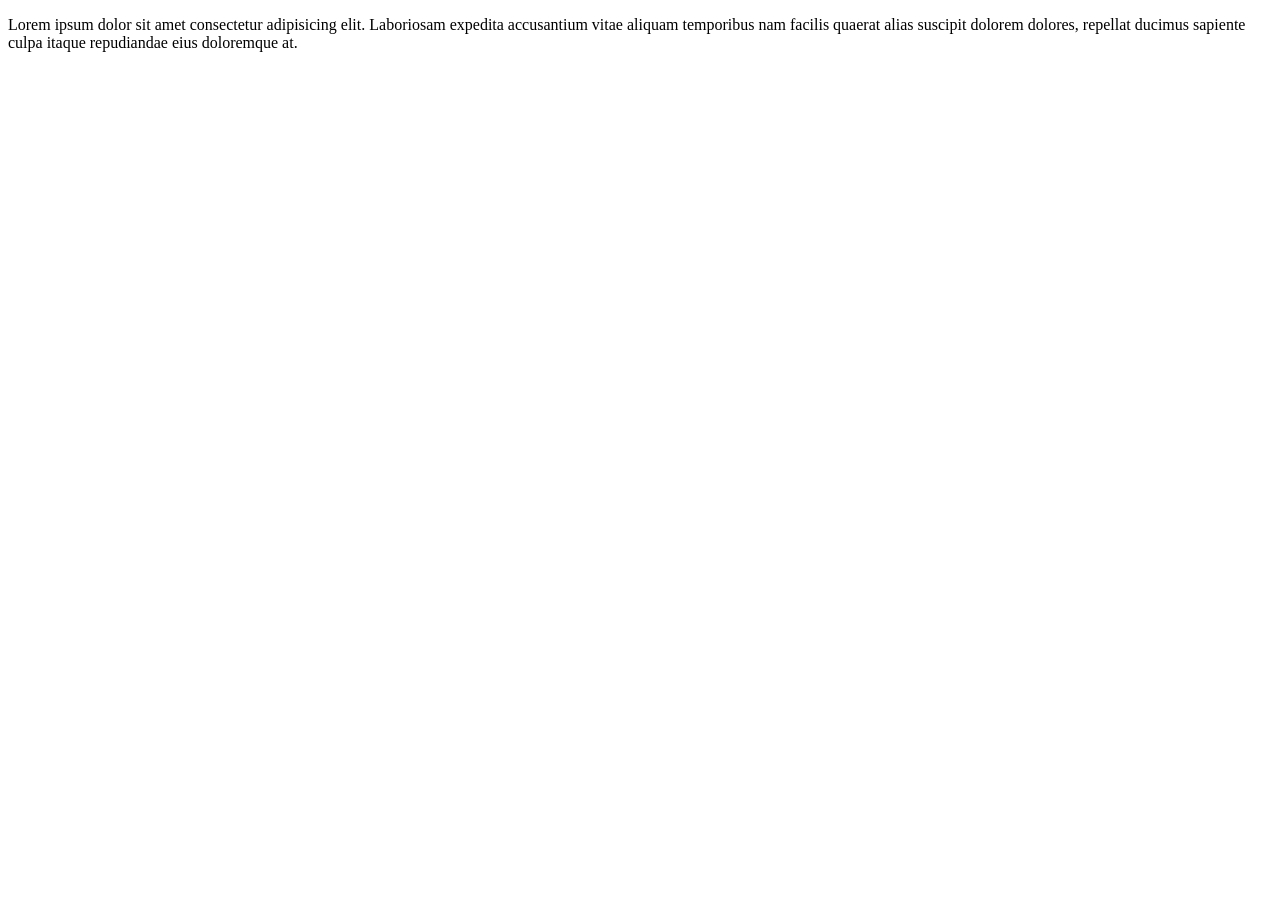
<file: cProjeto.html>
<!DOCTYPE html>
<html lang="en">
<head>
    <meta charset="UTF-8">
    <meta name="viewport" content="width=device-width, initial-scale=1.0">
    <title>Document</title>
</head>
<body>
    <p>Lorem ipsum dolor sit amet consectetur adipisicing elit. Laboriosam expedita accusantium vitae aliquam temporibus nam facilis quaerat alias suscipit dolorem dolores, repellat ducimus sapiente culpa itaque repudiandae eius doloremque at.</p>
</body>
</html>
</file>
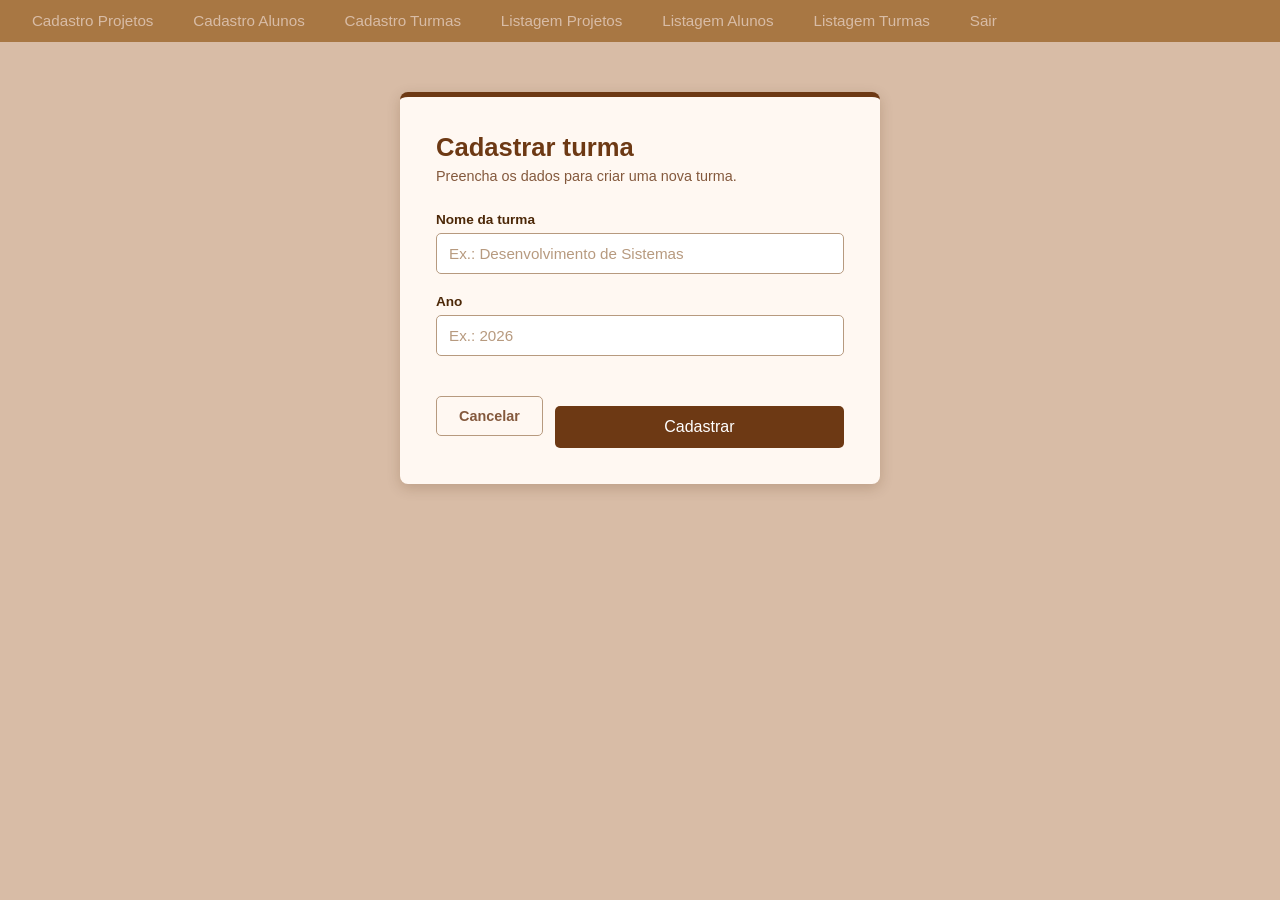
<file: cTurmar.html>
<!DOCTYPE html>
<html lang="pt-br">
<head>
    <meta charset="UTF-8">
    <meta name="viewport" content="width=device-width, initial-scale=1.0">
    <title>Cadastro de Turma</title>
    <link rel="stylesheet" href="Menu.css">
    <link rel="stylesheet" href="cturma.css">
</head>
<body>


<body>
    <header>
      
    <nav class="nav-menu">

        <ul class="lista-menu">
           <li><a href="cProjeto.html">Cadastro Projetos</a></li>
           <li><a href="cAluno.html">Cadastro Alunos</a></li>
              <li><a href="cTurma.html">Cadastro Turmas  </a></li>
             <li><a href="lProjeto.html">Listagem Projetos</a></li>
               <li><a href="lAluno.html">Listagem Alunos</a></li>
                 <li><a href="lTurma.html">Listagem Turmas</a></li>
            <li><a href="#">Sair</a></li>

       </ul>
       </nav>
    </header>
   
</body>
</html>

    

    <main>
        <section class="cadastro">
            <h1>Cadastrar turma</h1>
            <p class="subtitulo">Preencha os dados para criar uma nova turma.</p>

            <form action="/Turmas/Create" method="post">
                <div class="campo">
                    <label for="Nome">Nome da turma</label>
                    <input type="text" id="Nome" name="Nome" placeholder="Ex.: Desenvolvimento de Sistemas" required>
                </div>

                <div class="campo">
                    <label for="Ano">Ano</label>
                    <input type="text" id="Ano" name="Ano" placeholder="Ex.: 2026" maxlength="4" required>
                </div>

                <div class="acoes">
                    <a href="/Turmas" class="btn-voltar">Cancelar</a>
            <button type="button" onclick="window.location.href='index.html'">
    Cadastrar
</button>
                </div>
            </form>
        </section>
    </main>

</body>
</html>
</file>
<file: Menu.css>
:root {
    --vanilla: #D8BCA6;
    --caramel: #A87743;
    --almond: #B79A7F;
    --coffee: #6D3914;
    --mocca: #84593D;
    --espresso: #4C2808;
}

*header img{
    width: 150px;
    height: auto;
    margin-bottom: 20px;
}
*{
    box-sizing: border-box;
    margin: 0;
}

.nav-menu{
    display: flex;
    background-color:#A87743;
    padding: 12px;
     position: fixed;
  top: 0;
  left: 0;
  width: 100%;
  z-index: 1000

 
}

.nav-menu img{
    height: 80px;
    border-radius: 200px;
    width: 130px;
}

a{
    text-decoration: none;
    color:    #6D3914;

}
li,ul{
    list-style: none;
    padding: 0;
}

.lista-menu{
    display: flex;
    padding: 0;
    width: 80%;
    list-style: none;
    justify-content: space-around;
    align-items: CENTER;
}
</file>
<file: cturma.css>
:root {
    --vanilla: #D8BCA6;
    --caramel: #A87743;
    --almond: #B79A7F;
    --coffee: #6D3914;
    --mocca: #84593D;
    --espresso: #4C2808;
}

* {
    box-sizing: border-box;
    margin: 0;
    padding: 0;
}

body {
    font-family: "Segoe UI", Arial, sans-serif;
    background-color: var(--vanilla);
    color: var(--espresso);
    min-height: 100vh;
}

header {
    display: flex;
    align-items: center;
    justify-content: space-between;
    padding: 16px 40px;
    background-color: var(--espresso);
}

header img {
    width: 150px;
    height: auto;
}

.nav-menu {
    display: flex;
    gap: 28px;
}

.nav-menu a {
    color: var(--vanilla);
    text-decoration: none;
    font-size: 0.95rem;
    padding-bottom: 4px;
    border-bottom: 2px solid transparent;
    transition: border-color 0.2s;
}

.nav-menu a:hover,
.nav-menu a.ativo {
    border-bottom-color: var(--caramel);
}

main {
    display: flex;
    justify-content: center;
    padding: 60px 20px;
}

.cadastro {
    width: 100%;
    max-width: 480px;
    background-color: #fff8f2;
    padding: 36px;
    border-radius: 8px;
    border-top: 5px solid var(--coffee);
    box-shadow: 0 4px 14px rgba(76, 40, 8, 0.2);
}

.cadastro h1 {
    font-size: 1.6rem;
    color: var(--coffee);
}

.subtitulo {
    margin: 6px 0 28px;
    font-size: 0.9rem;
    color: var(--mocca);
}

.campo {
    display: flex;
    flex-direction: column;
    margin-bottom: 20px;
}

.campo label {
    margin-bottom: 6px;
    font-size: 0.85rem;
    font-weight: 600;
    color: var(--espresso);
}

.campo input {
    padding: 11px 12px;
    font-size: 0.95rem;
    color: var(--espresso);
    background-color: #fff;
    border: 1px solid var(--almond);
    border-radius: 5px;
    outline: none;
    transition: border-color 0.2s, box-shadow 0.2s;
}

.campo input::placeholder {
    color: var(--almond);
}

.campo input:focus {
    border-color: var(--caramel);
    box-shadow: 0 0 0 3px rgba(168, 119, 67, 0.25);
}

.acoes {
    display: flex;
    justify-content: flex-end;
    align-items: center;
    gap: 12px;
    margin-top: 28px;
}

.btn-voltar,
.btn-salvar {
    padding: 11px 22px;
    font-size: 0.9rem;
    font-weight: 600;
    border-radius: 5px;
    cursor: pointer;
    text-decoration: none;
    transition: background-color 0.2s;
}

.btn-voltar {
    color: var(--mocca);
    border: 1px solid var(--almond);
}

.btn-voltar:hover {
    background-color: var(--vanilla);
}

.btn-salvar {
    color: #fff;
    background-color: var(--coffee);
    border: none;
}

.btn-salvar:hover {
    background-color: var(--mocca);
}

@media (max-width: 600px) {
    header {
        flex-direction: column;
        gap: 14px;
    }

    .cadastro {
        padding: 24px;
    }
}

button {
    width: 100%;
    margin-top: 22px;
    padding: 12px;
    background-color: var(--coffee);
    color: white;
    font-size: 16px;
    border: none;
    border-radius: 5px;
    cursor: pointer;
}
</file>
